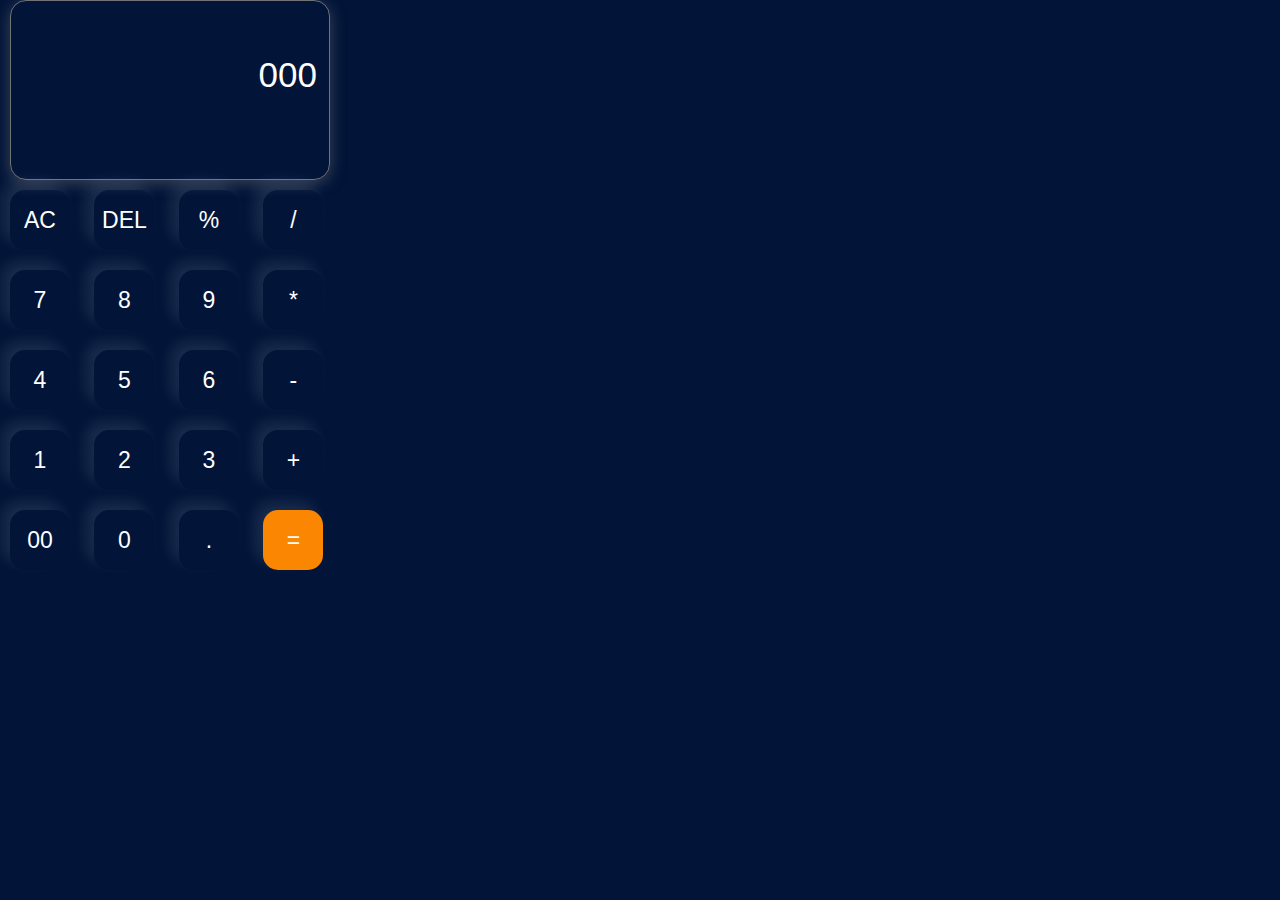
<file: codsoft/calculator/index.html>
<!DOCTYPE html>
<html>
    <head>
        <title>Calculator</title>
        <link rel="stylesheet" href="style.css">
    </head>

    <body>
        
        <div class="top">
               <div class="row">
                  <input type="text" placeholder="000" id="input"></input><br/>
               </div>

            <div class="row1">
                   <button>AC</button>
                   <button>DEL</button>
                   <button>%</button>
                   <button>/</button>
            </div>  

            <div class="row2">
                   <button>7</button>
                   <button>8</button>
                   <button>9</button>
                   <button>*</button>
            </div>  

            <div class="row3">
                    <button>4</button>
                    <button>5</button>
                    <button>6</button>
                    <button>-</button>
            </div>  

            <div class="row4">
                    <button>1</button>
                    <button>2</button>
                    <button>3</button>
                    <button>+</button>
            </div> 

            <div class="row5">
                    <button>00</button>
                    <button>0</button>
                    <button>.</button>
                    <button class="equal">=</button>
                </div>  

        </div>
        
        <script src="script.js"></script>
    </body>
</html>
</file>
<file: codsoft/calculator/style.css>
*{
    margin: 0;
    padding: 0;
    box-sizing: border-box;
    font-family: sans-serif;
}
body{
    width: 100%;
    justify-content: center;
    align-items: center;
    background-color: rgb(2, 21, 57);
}

.top{
    justify-content: center;
}

.row{
    width: 320px;
    height: 20vh;
    border: 1px solid #717377;
    padding: 20px;
    margin-left: 10px;
    border-radius: 16px;
    background: transparent;
    box-shadow: 0px 3px 15px rgba(113, 115, 119,0.5);
}

input{
    width: 300px;
    border: none;
    padding: 24px;
    margin: 10px;
    background: transparent;
    box-shadow: 0px 3px 15px rgbs(84,84,84,0.1);
    font-size: 35px;
    text-align: right;
    cursor: pointer;
    color: #fff;
}
input::placeholder{
    color: #fff;
}

button{
    border: none;
    width: 60px;
    height: 60px;
    margin: 10px;
    border-radius: 25%;
    background: transparent;
    color: #fff;
    font-size: 23px;
    box-shadow: -8px -8px 15px rgba(255,255,255,0.1);
    cursor: pointer;
}
.equal{
    background-color: #fa8601;
}
</file>
